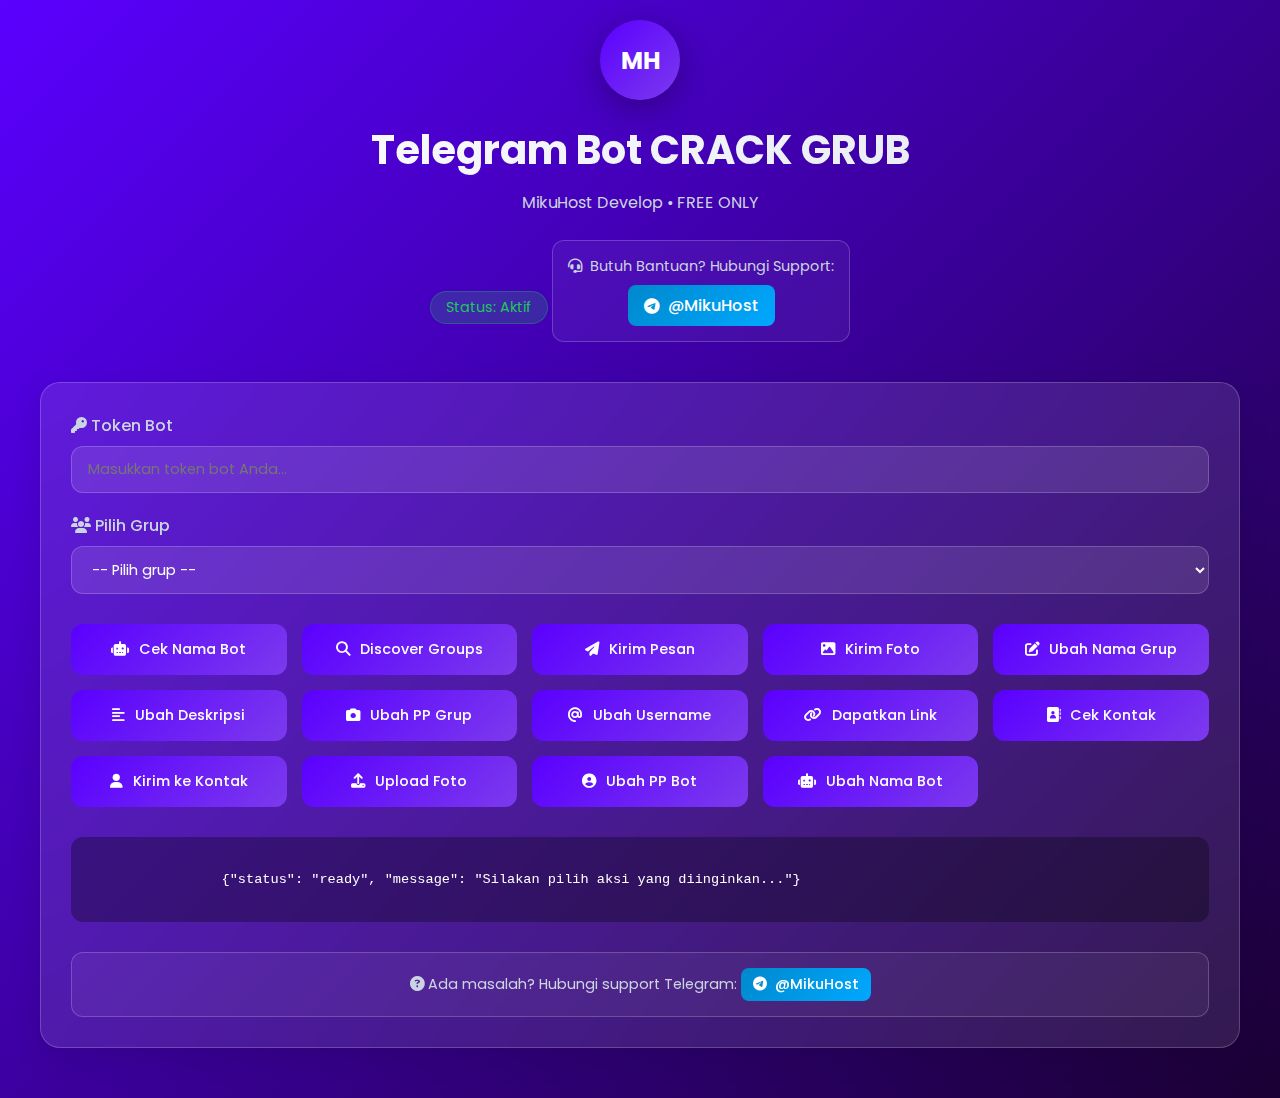
<file: index.html>
<!DOCTYPE html>
<html lang="id">
<head>
    <meta charset="UTF-8">
    <meta name="viewport" content="width=device-width, initial-scale=1.0">
    <title>Telegram Bot CRACK GRUB</title>
    <link href="https://fonts.googleapis.com/css2?family=Poppins:wght@300;400;500;600;700&display=swap" rel="stylesheet">
    <link rel="stylesheet" href="https://cdnjs.cloudflare.com/ajax/libs/font-awesome/6.4.0/css/all.min.css">
    <link rel="stylesheet" href="style.css">
</head>
<body>
    <div class="container">
        <div class="header">
            <div class="logo">MH</div>
            <h1 class="title">Telegram Bot CRACK GRUB</h1>
            <p class="subtitle">MikuHost Develop • FREE ONLY</p>
            <div class="status">Status: Aktif</div>
            
            <!-- Tambahkan Support Contact di sini -->
            <div class="support-contact">
                <div class="support-info">
                    <i class="fas fa-headset"></i>
                    <span>Butuh Bantuan? Hubungi Support:</span>
                </div>
                <a href="https://t.me/MikuHost" target="_blank" class="support-link">
                    <i class="fab fa-telegram"></i>
                    @MikuHost
                </a>
            </div>
        </div>

        <div class="card">
            <div class="input-group">
                <label for="botToken"><i class="fas fa-key"></i> Token Bot</label>
                <input type="text" id="botToken" placeholder="Masukkan token bot Anda...">
            </div>

            <div class="input-group">
                <label for="groupSelect"><i class="fas fa-users"></i> Pilih Grup</label>
                <select id="groupSelect">
                    <option value="">-- Pilih grup --</option>
                </select>
            </div>

            <div class="button-grid">
                <button class="btn" onclick="checkBotName()">
                    <i class="fas fa-robot"></i> Cek Nama Bot
                </button>
                <button class="btn" onclick="discoverGroups()">
                    <i class="fas fa-search"></i> Discover Groups
                </button>
                <button class="btn" onclick="showMessageInput()">
                    <i class="fas fa-paper-plane"></i> Kirim Pesan
                </button>
                <button class="btn" onclick="showPhotoInput()">
                    <i class="fas fa-image"></i> Kirim Foto
                </button>
                <button class="btn" onclick="showGroupNameInput()">
                    <i class="fas fa-edit"></i> Ubah Nama Grup
                </button>
                <button class="btn" onclick="showDescriptionInput()">
                    <i class="fas fa-align-left"></i> Ubah Deskripsi
                </button>
                <button class="btn" onclick="showPhotoUpload()">
                    <i class="fas fa-camera"></i> Ubah PP Grup
                </button>
                <button class="btn" onclick="showUsernameInput()">
                    <i class="fas fa-at"></i> Ubah Username
                </button>
                <button class="btn" onclick="getGroupLink()">
                    <i class="fas fa-link"></i> Dapatkan Link
                </button>
                <button class="btn" onclick="checkContacts()">
                    <i class="fas fa-address-book"></i> Cek Kontak
                </button>
                <button class="btn" onclick="showContactMessageInput()">
                    <i class="fas fa-user"></i> Kirim ke Kontak
                </button>
                <button class="btn" onclick="showPhotoUpload()">
                    <i class="fas fa-upload"></i> Upload Foto
                </button>
                <button class="btn" onclick="showBotPhotoUpload()">
                    <i class="fas fa-user-circle"></i> Ubah PP Bot
                </button>
                <button class="btn" onclick="showBotNameInput()">
                    <i class="fas fa-robot"></i> Ubah Nama Bot
                </button>
            </div>

            <!-- Input Sections -->
            <div id="messageInput" class="input-group hidden">
                <label for="messageText"><i class="fas fa-comment"></i> Pesan</label>
                <textarea id="messageText" placeholder="Ketik pesan yang ingin dikirim..."></textarea>
                <button class="btn" onclick="sendMessage()" style="margin-top: 10px;">
                    <i class="fas fa-paper-plane"></i> Kirim Pesan
                </button>
            </div>

            <div id="photoInput" class="input-group hidden">
                <label for="photoUrl"><i class="fas fa-link"></i> URL Foto</label>
                <input type="url" id="photoUrl" placeholder="https://example.com/photo.jpg">
                <label for="photoCaption" style="margin-top: 15px;"><i class="fas fa-text"></i> Keterangan Foto</label>
                <textarea id="photoCaption" placeholder="Keterangan foto (opsional)"></textarea>
                <button class="btn" onclick="sendPhoto()" style="margin-top: 10px;">
                    <i class="fas fa-image"></i> Kirim Foto
                </button>
            </div>

            <div id="groupNameInput" class="input-group hidden">
                <label for="newGroupName"><i class="fas fa-edit"></i> Nama Grup Baru</label>
                <input type="text" id="newGroupName" placeholder="Masukkan nama grup baru...">
                <button class="btn" onclick="editGroupName()" style="margin-top: 10px;">
                    <i class="fas fa-save"></i> Simpan Nama
                </button>
            </div>

            <div id="descriptionInput" class="input-group hidden">
                <label for="newDescription"><i class="fas fa-align-left"></i> Deskripsi Baru</label>
                <textarea id="newDescription" placeholder="Masukkan deskripsi grup baru..."></textarea>
                <button class="btn" onclick="editDescription()" style="margin-top: 10px;">
                    <i class="fas fa-save"></i> Simpan Deskripsi
                </button>
            </div>

            <div id="photoUpload" class="input-group hidden">
                <label for="groupPhoto"><i class="fas fa-upload"></i> Upload Foto</label>
                <input type="file" id="groupPhoto" accept="image/*">
                
                <div class="input-group">
                    <label for="uploadPhotoCaption"><i class="fas fa-text"></i> Keterangan Foto (Opsional)</label>
                    <textarea id="uploadPhotoCaption" placeholder="Keterangan foto (opsional)"></textarea>
                </div>
                
                <div style="display: flex; gap: 10px; margin-top: 10px;">
                    <button class="btn" onclick="uploadPhotoFromFile()">
                        <i class="fas fa-image"></i> Kirim Foto ke Grup
                    </button>
                    <button class="btn" onclick="editGroupPhoto()">
                        <i class="fas fa-camera"></i> Jadikan Foto Grup
                    </button>
                </div>
            </div>

            <div id="usernameInput" class="input-group hidden">
                <label for="newUsername"><i class="fas fa-at"></i> Username Baru</label>
                <input type="text" id="newUsername" placeholder="username_baru (tanpa @)">
                <button class="btn" onclick="editUsername()" style="margin-top: 10px;">
                    <i class="fas fa-save"></i> Simpan Username
                </button>
            </div>

            <!-- Input untuk kontak -->
            <div id="contactMessageInput" class="input-group hidden">
                <div class="input-group">
                    <label for="contactSelect"><i class="fas fa-user"></i> Pilih Kontak</label>
                    <select id="contactSelect">
                        <option value="">-- Pilih kontak --</option>
                    </select>
                </div>
                
                <div class="input-group">
                    <label for="contactMessageText"><i class="fas fa-comment"></i> Pesan untuk Kontak</label>
                    <textarea id="contactMessageText" placeholder="Ketik pesan yang ingin dikirim ke kontak..."></textarea>
                </div>
                
                <div class="input-group">
                    <label for="contactPhotoUrl"><i class="fas fa-link"></i> URL Foto (Opsional)</label>
                    <input type="url" id="contactPhotoUrl" placeholder="https://example.com/photo.jpg">
                </div>
                
                <div class="input-group">
                    <label for="contactPhotoCaption"><i class="fas fa-text"></i> Keterangan Foto</label>
                    <textarea id="contactPhotoCaption" placeholder="Keterangan foto (opsional)"></textarea>
                </div>
                
                <div style="display: flex; gap: 10px; margin-top: 10px;">
                    <button class="btn" onclick="sendMessageToContact()">
                        <i class="fas fa-paper-plane"></i> Kirim Pesan
                    </button>
                    <button class="btn" onclick="sendPhotoToContact()">
                        <i class="fas fa-image"></i> Kirim Foto
                    </button>
                </div>
            </div>

            <!-- Input untuk ubah PP Bot -->
            <div id="botPhotoUpload" class="input-group hidden">
                <label for="botPhoto"><i class="fas fa-user-circle"></i> Upload Foto Profil Bot</label>
                <input type="file" id="botPhoto" accept="image/*">
                <p style="color: var(--text-secondary); font-size: 0.8rem; margin-top: 5px;">
                    <i class="fas fa-info-circle"></i> Ukuran foto disarankan 512x512 pixels (Max 10MB)
                </p>
                <button class="btn" onclick="editBotPhoto()" style="margin-top: 10px;">
                    <i class="fas fa-save"></i> Ubah Foto Profil Bot
                </button>
            </div>

            <div id="botNameInput" class="input-group hidden">
                <label for="newBotName"><i class="fas fa-robot"></i> Nama Bot Baru</label>
                <input type="text" id="newBotName" placeholder="Masukkan nama bot baru...">
                <p style="color: var(--text-secondary); font-size: 0.8rem; margin-top: 5px;">
                    <i class="fas fa-info-circle"></i> Nama bot akan berubah di semua chat
                </p>
                <button class="btn" onclick="editBotName()" style="margin-top: 10px;">
                    <i class="fas fa-save"></i> Ubah Nama Bot
                </button>
            </div>

            <!-- Output Section -->
            <div class="output" id="output">
                {"status": "ready", "message": "Silakan pilih aksi yang diinginkan..."}
            </div>

            <!-- Support Footer -->
            <div class="support-footer">
                <p>
                    <i class="fas fa-question-circle"></i>
                    Ada masalah? Hubungi support Telegram: 
                    <a href="https://t.me/MikuHost" target="_blank" class="support-link">
                        <i class="fab fa-telegram"></i> @MikuHost
                    </a>
                </p>
            </div>
        </div>
    </div>

    <script src="script.js"></script>
</body>
</html>
</file>
<file: style.css>
:root {
    --primary: #5A00FF;
    --secondary: #1A0033;
    --accent: #7C3AED;
    --text: #FFFFFF;
    --text-secondary: #CBD5E1;
    --card-bg: rgba(255, 255, 255, 0.1);
    --card-border: rgba(255, 255, 255, 0.2);
}

* {
    margin: 0;
    padding: 0;
    box-sizing: border-box;
}

body {
    font-family: 'Poppins', sans-serif;
    background: linear-gradient(135deg, var(--primary), var(--secondary));
    color: var(--text);
    min-height: 100vh;
    padding: 20px;
}

.container {
    max-width: 1200px;
    margin: 0 auto;
}

.header {
    text-align: center;
    margin-bottom: 40px;
}

.logo {
    width: 80px;
    height: 80px;
    background: linear-gradient(135deg, var(--primary), var(--accent));
    border-radius: 50%;
    display: flex;
    align-items: center;
    justify-content: center;
    margin: 0 auto 20px;
    font-weight: bold;
    font-size: 1.5rem;
    box-shadow: 0 8px 32px rgba(0, 0, 0, 0.3);
}

.title {
    font-size: 2.5rem;
    font-weight: 700;
    margin-bottom: 10px;
    background: linear-gradient(135deg, #FFFFFF, #E2E8F0);
    -webkit-background-clip: text;
    -webkit-text-fill-color: transparent;
}

.subtitle {
    color: var(--text-secondary);
    font-size: 1rem;
    margin-bottom: 5px;
}

.status {
    display: inline-block;
    background: rgba(34, 197, 94, 0.2);
    color: #22C55E;
    padding: 5px 15px;
    border-radius: 20px;
    font-size: 0.9rem;
    border: 1px solid rgba(34, 197, 94, 0.3);
}

/* Support Contact Styles */
.support-contact {
    margin-top: 20px;
    padding: 15px;
    background: rgba(255, 255, 255, 0.05);
    border-radius: 12px;
    border: 1px solid var(--card-border);
    display: inline-block;
}

.support-info {
    display: flex;
    align-items: center;
    justify-content: center;
    gap: 8px;
    margin-bottom: 8px;
    color: var(--text-secondary);
    font-size: 0.9rem;
}

.support-link {
    display: inline-flex;
    align-items: center;
    gap: 8px;
    background: linear-gradient(135deg, #0088cc, #00a8ff);
    color: white;
    text-decoration: none;
    padding: 8px 16px;
    border-radius: 8px;
    font-weight: 500;
    transition: all 0.3s ease;
}

.support-link:hover {
    transform: scale(1.05);
    box-shadow: 0 4px 15px rgba(0, 136, 204, 0.3);
}

.support-footer {
    margin-top: 30px;
    padding: 15px;
    background: rgba(255, 255, 255, 0.05);
    border-radius: 12px;
    border: 1px solid var(--card-border);
    text-align: center;
}

.support-footer p {
    color: var(--text-secondary);
    font-size: 0.9rem;
    margin: 0;
}

.support-footer .support-link {
    font-size: 0.9rem;
    padding: 6px 12px;
}

.card {
    background: var(--card-bg);
    backdrop-filter: blur(20px);
    border: 1px solid var(--card-border);
    border-radius: 20px;
    padding: 30px;
    margin-bottom: 30px;
    box-shadow: 0 8px 32px rgba(0, 0, 0, 0.1);
}

.input-group {
    margin-bottom: 20px;
}

.input-group label {
    display: block;
    margin-bottom: 8px;
    color: var(--text-secondary);
    font-weight: 500;
}

.input-group input,
.input-group textarea,
.input-group select {
    width: 100%;
    padding: 12px 16px;
    background: rgba(255, 255, 255, 0.1);
    border: 1px solid var(--card-border);
    border-radius: 12px;
    color: var(--text);
    font-family: 'Poppins', sans-serif;
    font-size: 0.9rem;
    transition: all 0.3s ease;
}

.input-group input:focus,
.input-group textarea:focus,
.input-group select:focus {
    outline: none;
    border-color: var(--accent);
    box-shadow: 0 0 0 3px rgba(92, 0, 255, 0.1);
}

.input-group textarea {
    resize: vertical;
    min-height: 100px;
}

.button-grid {
    display: grid;
    grid-template-columns: repeat(auto-fit, minmax(200px, 1fr));
    gap: 15px;
    margin: 30px 0;
}

.btn {
    background: linear-gradient(135deg, var(--primary), var(--accent));
    border: none;
    padding: 15px 20px;
    border-radius: 12px;
    color: white;
    font-family: 'Poppins', sans-serif;
    font-weight: 500;
    cursor: pointer;
    transition: all 0.3s ease;
    display: flex;
    align-items: center;
    justify-content: center;
    gap: 10px;
    font-size: 0.9rem;
}

.btn:hover {
    transform: scale(1.02);
    box-shadow: 0 8px 25px rgba(92, 0, 255, 0.3);
}

.btn:active {
    transform: scale(0.98);
}

.output {
    background: rgba(0, 0, 0, 0.3);
    border-radius: 12px;
    padding: 20px;
    margin-top: 20px;
    font-family: 'Courier New', monospace;
    font-size: 0.85rem;
    max-height: 300px;
    overflow-y: auto;
    white-space: pre-wrap;
    word-break: break-all;
}

.hidden {
    display: none;
}

.loading {
    opacity: 0.7;
    pointer-events: none;
}

/* Additional styles for new features */
.input-group input[type="file"] {
    background: rgba(255, 255, 255, 0.1);
    border: 1px solid var(--card-border);
    border-radius: 12px;
    padding: 12px 16px;
    color: var(--text);
    width: 100%;
    cursor: pointer;
}

.input-group input[type="file"]::file-selector-button {
    background: linear-gradient(135deg, var(--primary), var(--accent));
    border: none;
    padding: 8px 16px;
    border-radius: 8px;
    color: white;
    cursor: pointer;
    margin-right: 10px;
}

.contact-list {
    max-height: 200px;
    overflow-y: auto;
    margin-top: 10px;
    border: 1px solid var(--card-border);
    border-radius: 12px;
    padding: 10px;
}

.contact-item {
    padding: 8px 12px;
    margin: 5px 0;
    background: rgba(255, 255, 255, 0.05);
    border-radius: 8px;
    cursor: pointer;
    transition: all 0.3s ease;
}

.contact-item:hover {
    background: rgba(255, 255, 255, 0.1);
}

.contact-item.selected {
    background: rgba(90, 0, 255, 0.3);
    border: 1px solid var(--accent);
}

/* Additional styles for bot features */
.input-group p {
    color: var(--text-secondary);
    font-size: 0.8rem;
    margin-top: 5px;
    line-height: 1.4;
}

.photo-preview {
    margin-top: 10px;
    text-align: center;
}

.photo-preview img {
    max-width: 150px;
    max-height: 150px;
    border-radius: 12px;
    border: 2px solid var(--accent);
}

@media (max-width: 768px) {
    .title {
        font-size: 2rem;
    }
    
    .button-grid {
        grid-template-columns: 1fr;
    }
    
    .card {
        padding: 20px;
    }
    
    .support-contact {
        padding: 12px;
    }
    
    .support-info {
        flex-direction: column;
        gap: 5px;
    }
}
</file>
